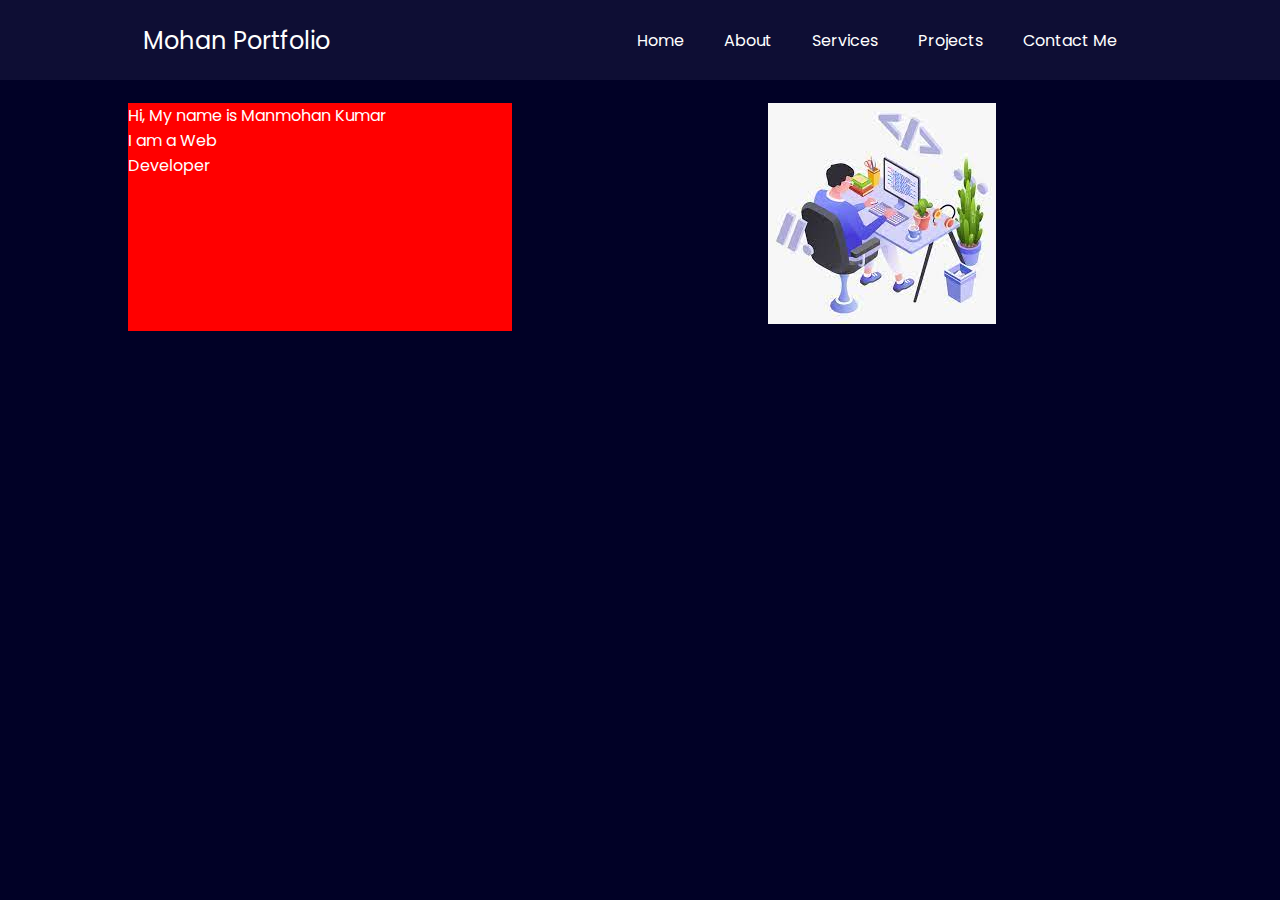
<file: hello.html>
<!DOCTYPE html>
<html lang="en">

<head>
    <meta charset="UTF-8">
    <meta name="viewport" content="width=device-width, initial-scale=1.0">
    <title>Mohan_Developer portfolio</title>
    <link rel="preconnect" href="https://fonts.googleapis.com">
    <link rel="preconnect" href="https://fonts.gstatic.com" crossorigin>
    <link
        href="https://fonts.googleapis.com/css2?family=Poppins:ital,wght@0,200;0,300;0,400;1,200;1,300;1,400;1,500&display=swap"
        rel="stylesheet">

    <style>
        * {
            margin: 0;
            padding: 0;
        }

        body {
            background-color: rgb(1, 1, 38);
            color: white;
            font-family: 'poppins', sans-serif;
        }

        nav{
            display: flex;
            justify-content: space-around;
            align-items: center;
            height: 80px;
            background-color: rgb(14, 14, 52);
        }
        nav ul{
            display: flex;
            justify-content: center;
        }
        nav ul li{
            list-style: none;
            margin: 0 20px;
        }
        .left{
            font-size: 1.5rem;
        }
        .firstSection{
            display: flex;
            justify-content: space-around;
            margin: 23px 0;
        }
        .firstSection div{
            width: 30%;
        }

        .leftSection{
            background-color: red;
        }
        .rightSection{
        }
    </style>
</head>

<body>
    <header>
        <nav>
            <div class="left">Mohan Portfolio</div>
            <div class="right">
                <ul>
                    <li>Home</li>
                    <li>About</li>
                    <li>Services</li>
                    <li>Projects</li>
                    <li>Contact Me</li>
                </ul>
            </div>
        </nav>
    </header>

    <main>
        <section class="firstSection">
            <div class="leftSection">
                Hi, My name is Manmohan Kumar
                <div>I am a Web Developer</div>
            </div>
            <div class="rightSection">
            <img src="images/portfolio.jpg">
            </div>
        </section>
    </main>
</body>

</html>
</file>
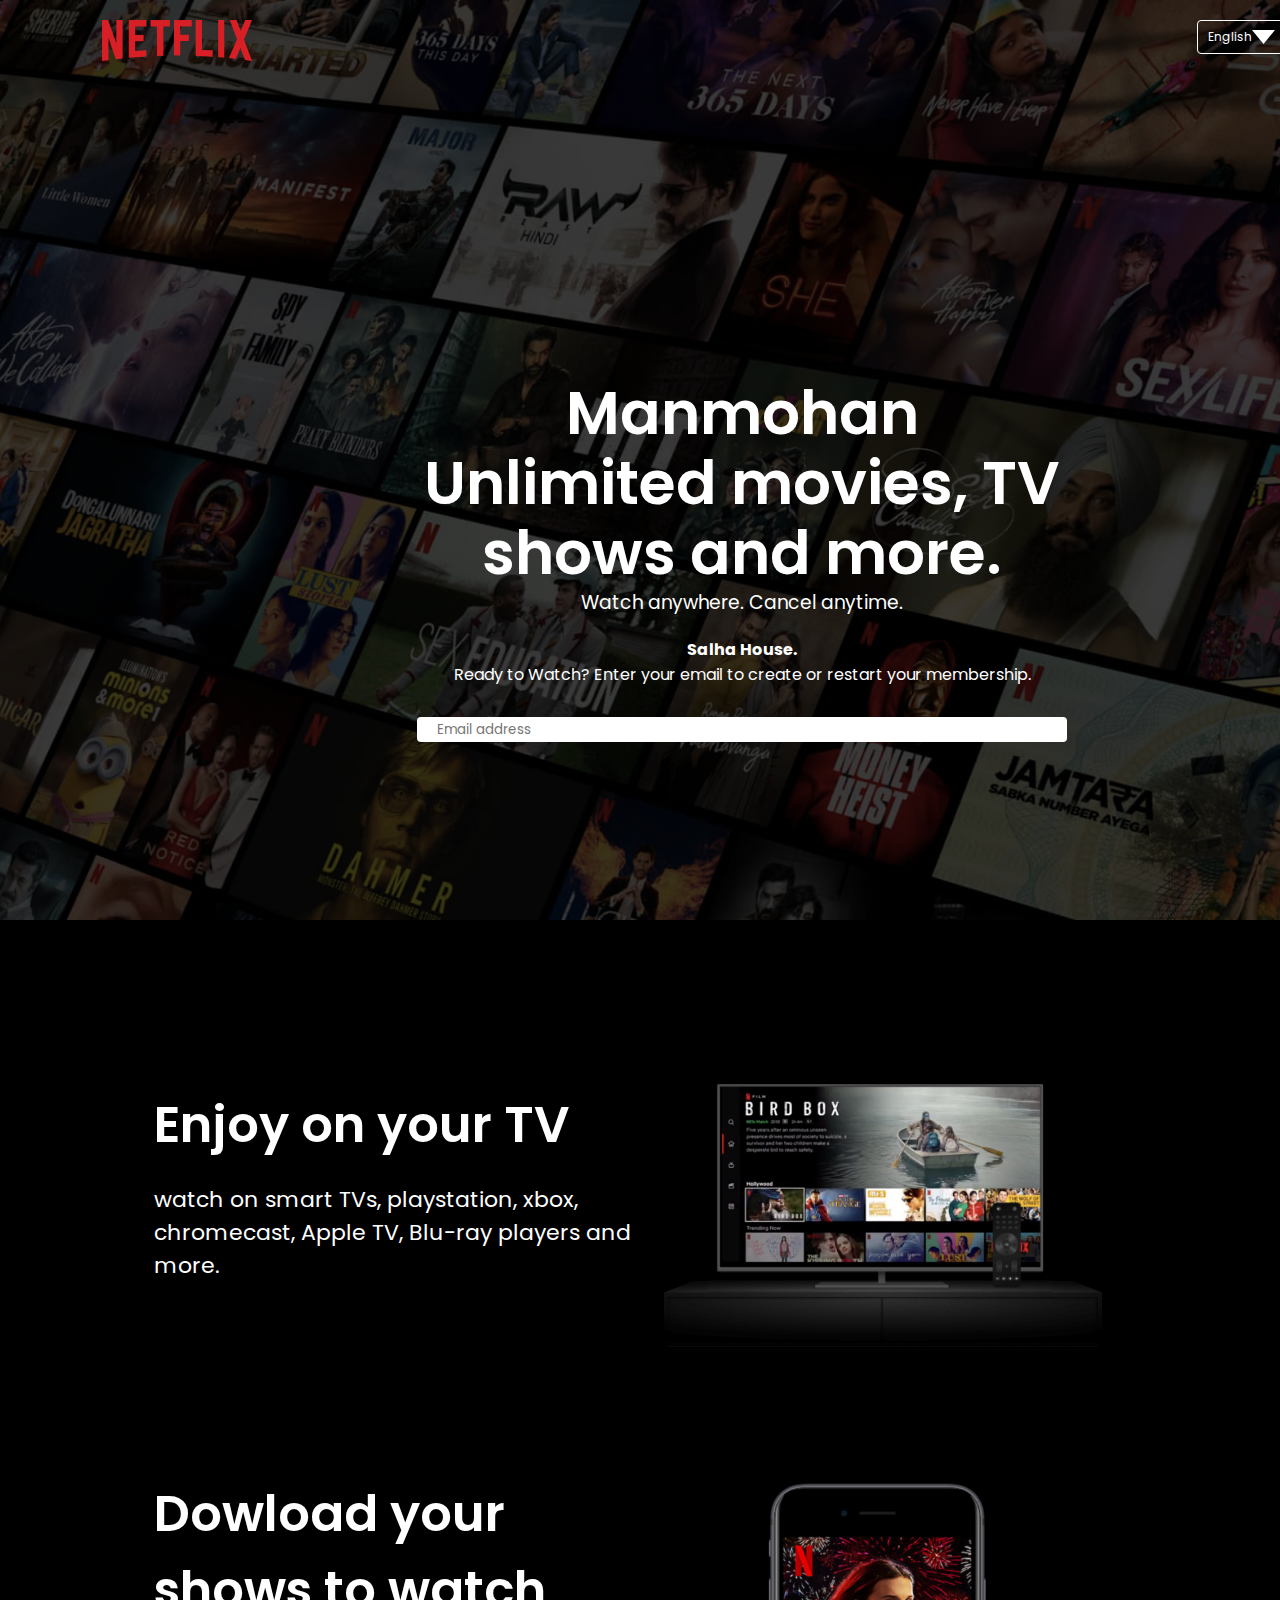
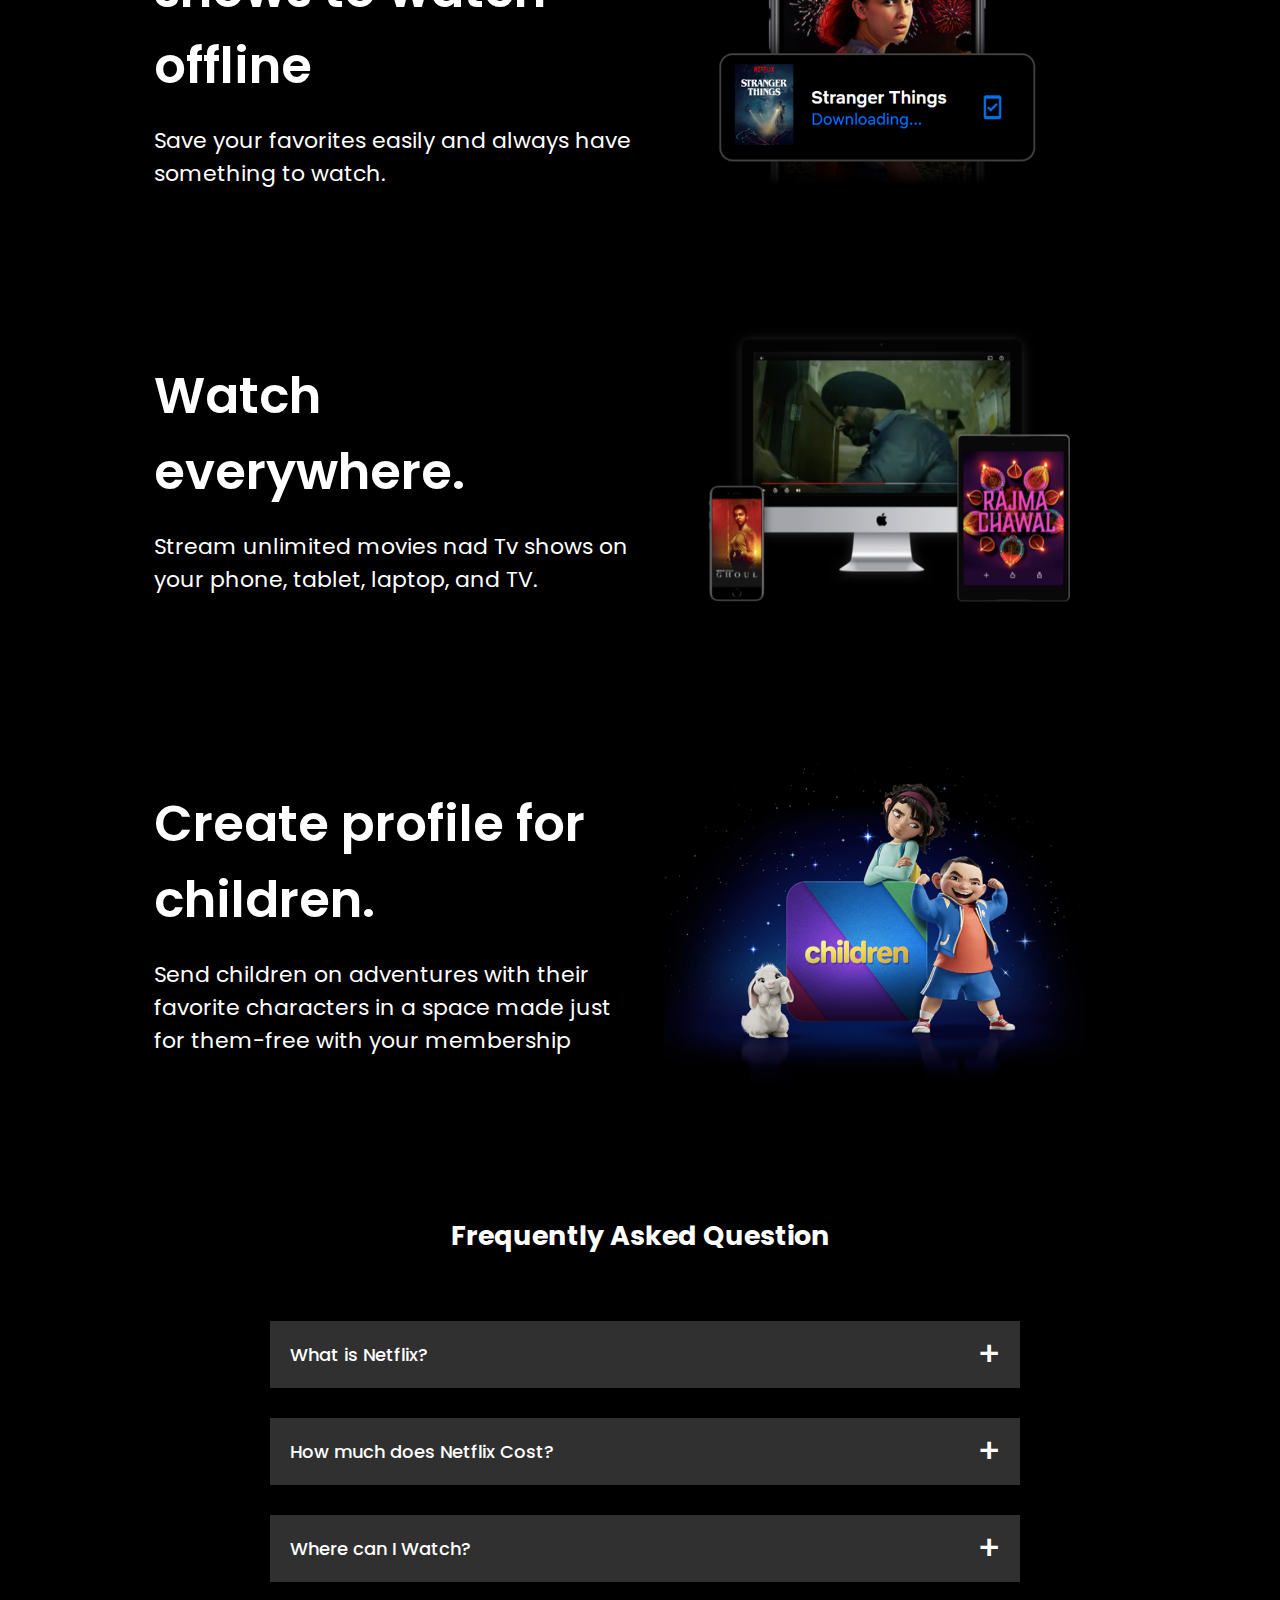
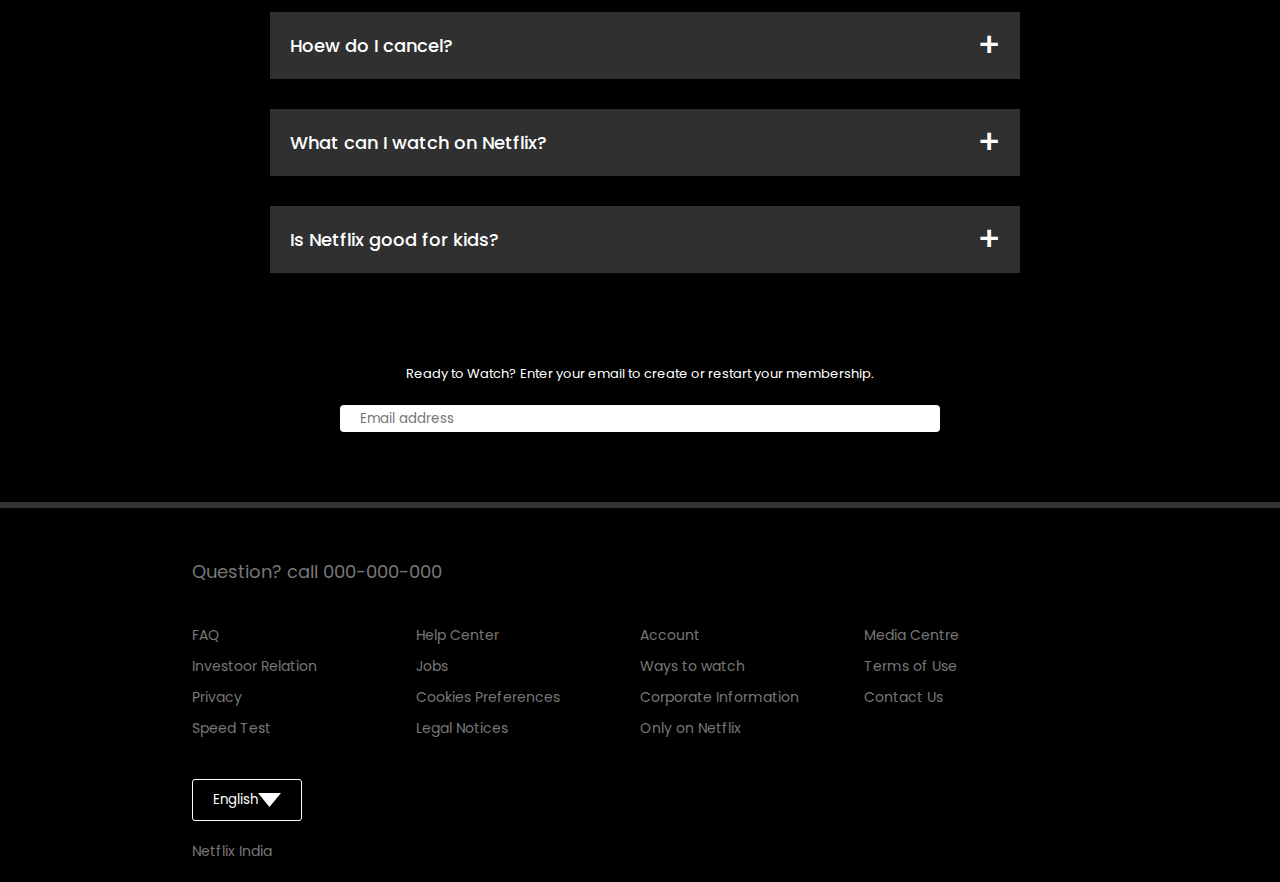
<file: Netflix.html>
<!DOCTYPE html>
<html>
    <head>
        <meta name="veiwport" content="width=device-width, initial-scale=1.0">
        <!--google fonts-->
        <link rel="preconnect" href="https://fonts.googleapis.com">
        <link rel="preconnect" href="https://fonts.gstatic.com" crossorigin>
        <link href="https://fonts.googleapis.com/css2?family=Poppins:ital,wght@0
        ,200;0,300;0,400;1,200;1,300;1,500&display=swap" rel="stylesheet">
        <title>Netflix Website Clone</title>
        <link rel="stylesheet" href="net.css">
    </head>
    <body>
        <div class="header">
            <nav>
                <img src="images/logo.png" class="logo">
                <div>
                    <button class="language-btn">English <img src="images/down-icon.png"></button>
                    <button>Sign In</button>
                </div>
            </nav>
            <div class="header-content">
                <h1>Manmohan Unlimited movies, TV shows and more.</h1>
                <h3>Watch anywhere. Cancel anytime.</h3>
                <h4>Salha House.</h4>
                <p>Ready to Watch? Enter your email to create or restart your membership.</p>
                <form class="email-signup">
                    <input type="email" placeholder="Email address" required>
                    <buttton type="submit">Get Started</buttton>
                </form>
            </div>
        </div>

        <div class="features">
            <div class="row">
                <div class="text-col">
                    <h2>Enjoy on your TV</h2>
                    <p>watch on smart TVs, playstation, xbox, chromecast, Apple TV, Blu-ray 
                       players  and more.</p>
                </div>
                <div class="img-col">
                    <img src="images/feature-1.png">
                </div>
            </div>
            <div class="row">
                <div class="text-col">
                    <h2>Dowload your shows to watch offline</h2>
                    <p>Save your favorites easily and always have something to watch.</p>
                </div>
                <div class="img-col">
                    <img src="images/feature-2.png">
                </div>
            </div>
            <div class="row">
                <div class="text-col">
                    <h2>Watch everywhere.</h2>
                    <p>Stream unlimited movies nad Tv shows on your phone, tablet, laptop, and TV.</p>
                </div>
                <div class="img-col">
                    <img src="images/feature-3.png">
                </div>
            </div>
            <div class="row">
                <div class="text-col">
                    <h2>Create profile for children.</h2>
                    <p>Send children on adventures with their favorite characters in a space made 
                        just for them-free with your membership</p>
                </div>
                <div class="img-col">
                    <img src="images/feature-4.png">
                </div>
            </div>
        </div>


        <div class="faq">
            <h2>Frequently Asked Question</h2>
            <ul class="accordion">
                <li>
                    <input type="radio" name="accordion" id="first">
                    <label for="first">What is Netflix?</label>
                    <div class="content">
                        <p>Lorem ipsum dolor sit amet, consectetur adipiscing elit. Ut maximus 
                           faucibus ligula in cursus. Aenean elementum mauris tellus, ullamcorper 
                           fringilla justo suscipit  ut. Ut eu justo semper, cursuus velit id, feuiat 
                           odio</p>
                    </div>
                </li>
                <li>
                    <input type="radio" name="accordion" id="Second">
                    <label for="Second">How much does Netflix Cost?</label>
                    <div class="content">
                        <p>Lorem ipsum dolor sit amet, consectetur adipiscing elit. Ut maximus 
                           faucibus ligula in cursus. Aenean elementum mauris tellus, ullamcorper 
                           fringilla justo suscipit  ut. Ut eu justo semper, cursuus velit id, feuiat 
                           odio</p>
                    </div>
                </li>
                <li>
                    <input type="radio" name="accordion" id="Third">
                    <label for="Third">Where can I Watch?</label>
                    <div class="content">
                        <p>Lorem ipsum dolor sit amet, consectetur adipiscing elit. Ut maximus 
                           faucibus ligula in cursus. Aenean elementum mauris tellus, ullamcorper 
                           fringilla justo suscipit  ut. Ut eu justo semper, cursuus velit id, feuiat 
                           odio</p>
                    </div>
                </li>
                <li>
                    <input type="radio" name="accordion" id="Fourth">
                    <label for="Fourth">Hoew do I cancel?</label>
                    <div class="content">
                        <p>Lorem ipsum dolor sit amet, consectetur adipiscing elit. Ut maximus 
                           faucibus ligula in cursus. Aenean elementum mauris tellus, ullamcorper 
                           fringilla justo suscipit  ut. Ut eu justo semper, cursuus velit id, feuiat 
                           odio</p>
                    </div>
                </li>
                <li>
                    <input type="radio" name="accordion" id="Five">
                    <label for="Five">What can I watch on Netflix?</label>
                    <div class="content">
                        <p>Lorem ipsum dolor sit amet, consectetur adipiscing elit. Ut maximus 
                           faucibus ligula in cursus. Aenean elementum mauris tellus, ullamcorper 
                           fringilla justo suscipit  ut. Ut eu justo semper, cursuus velit id, feuiat 
                           odio</p>
                    </div>
                </li>
                <li>
                    <input type="radio" name="accordion" id="Six">
                    <label for="Six">Is Netflix good for kids?</label>
                    <div class="content">
                        <p>Lorem ipsum dolor sit amet, consectetur adipiscing elit. Ut maximus 
                           faucibus ligula in cursus. Aenean elementum mauris tellus, ullamcorper 
                           fringilla justo suscipit  ut. Ut eu justo semper, cursuus velit id, feuiat 
                           odio</p>
                    </div>
                </li>
            </ul>
            <small>Ready to Watch? Enter your email to create or restart your membership.</small>
            <form class="email-signup">
                <input type="email" placeholder="Email address" required>
                <buttton type="submit">Get Started</buttton>
            </form>
        </div>

        <div class="footer">
            <h2>Question? call 000-000-000</h2>

            <div class="row">
                <div class="col">
                    <a href="#">FAQ</a>
                    <a href="#">Investoor Relation</a>
                    <a href="#">Privacy</a>
                    <a href="#">Speed Test</a>
                </div>
                <div class="col">
                    <a href="#">Help Center</a>
                    <a href="#">Jobs</a>
                    <a href="#">Cookies  Preferences</a>
                    <a href="#">Legal Notices</a>
                </div>
                <div class="col">
                    <a href="#">Account</a>
                    <a href="#">Ways to watch</a>
                    <a href="#">Corporate Information</a>
                    <a href="#">Only on Netflix</a>
                </div>
                <div class="col">
                    <a href="#">Media Centre</a>
                    <a href="#">Terms of Use</a>
                    <a href="#">Contact Us</a>
                </div>
            </div>
            <button class="language-btn">English <img src="images/down-icon.png"></button>
            <p class="Copyright-txt">Netflix India</p>
        </div>
    </body>
</html>
</file>
<file: net.css>
*{
  margin: 0;
  padding: 0;
  font-family:'Poppins', sans-serif; 
}
body{
  background: #000;
  color: #fff;
}
.header{
  width: 100%;
  height: 100vh;
  background-image: linear-gradient(rgba(0,0,0,0.7),
  rgba(0,0,0,0.7)),url(images/header-image.png);
  background-size: cover;
  background-position: center;
  padding: 10px 8%;
  position: relative;
}
nav{
  display: flex;
  align-content: center;
  justify-content: space-between;
  padding: 10px 0;
}
.logo{
  width: 150px;
  cursor: pointer;
}
nav button{
  border: 0;
  outline: 0;
  background: #db0001;
  color: #fff;
  padding: 7px 20px;
  font-size: 12px;
  border-radius: 4px;
  margin-left: 10px;
  cursor: pointer;
}
.language-btn{
  display: inline-flex;
  align-items: center;
  background: transparent;
  border: 1px solid #fff;
  padding: 7px  10px;
}
.header-content{
  position: absolute;
  top: 50%;
  left: 50%;
  transform: translate(-50%,-50%);
  text-align: center;
  margin-top: 100px;
}
.header-content h1{
  font-size: 60px;
  line-height: 70px;
  font-weight: 600;
  max-width: 650px;
}
.header-content h3{
  font-weight: 400;
  margin-bottom: 20px;
}
.email-signup {
  background: #fff;
  border-radius: 4px;
  display: flex;
  align-items: center;
  margin-top: 30px;
  overflow: hidden;
}
.email-signup input{
  flex: 1;
  border: 0;
  outline: 0;
  margin-left: 20px;
}
.email-signup button{
  background: #db0001;
  border: 0;
  outline: 0;
  color: #fff;
  font-size: 16px;
  cursor: pointer;
  padding: 15px 30px;
}

/*---------------features-------------*/

.features{
       padding: 50px 12%;
       font-size: 22px;
}
.row{
  display: flex;
  width: 100%;
  align-items: center;
  flex-wrap: wrap;
  padding: 50px 0;
}

.text-col{
  flex-basis: 50%;
  margin-bottom: 20px;
}
.img-col{
  flex-basis: 50%;
  margin-bottom: 20px;
}
.img-col img{
  display: block;
  width: 90%;
  margin: auto;
}
.features h2{
  font-size: 50px;
  font-weight: 600;
  margin-bottom: 20px;
}

/*-------------faq-------------*/
.faq{
  padding: 10px 12%;
  text-align:center;
  font-size: 18px;
}

.accordion{
  margin: 60px auto;
  width: 100%;
  max-width: 750px;
}
.accordion li{
  list-style: none;
  width: 100%;
  padding: 5px;
}
.accordion li label{
  display: flex;
  align-items: center;
  padding: 20px;
  font-size: 18px;
  font-weight: 500;
  background: #303030;
  margin-bottom: 20px;
  cursor: pointer;
  position: relative;
}
label::after{
 content: '+';
 font-size: 34px;
 position: absolute;
 right: 20px;
 transition: transform 0.5s;
}
input[type="radio"]{
  display: none;
}
.accordion .content{
  background: #303030;
  text-align: left;
  padding: 0 20px;
  max-height: 0;
  overflow: hidden;
  transition: max-heigh 0.5s, padding 0.5s;
}
.accordion input[type="radio"]:checked + label + .content{
  max-height: 600px;
  padding: 30px 20px;
}
.accordion input[type="radio"]:checked + label::after{
  transform: rotate(135deg);
}
.faq .email-signup{
  max-width: 600px;
  margin: 20px auto 60px;
}
.faq small{
  font-size: 13px;
}

/*---------------footer---------------*/
.footer{
  padding: 50px 15%  10px;
  border-top: 6px solid #333;
  color: #777;
}
.footer h2{
  font-size: 18px;
  font-weight: 400;
  margin-bottom: 30px;
}
.footer .col{
flex-basis: 25%;
flex-grow: 1;
margin-bottom: 20px;
}
.footer .col a{
  display: block;
  text-decoration: none;
  color: #777;
  font-size: 14px;
  margin-bottom: 10px;
}
.footer .row{
  align-items: flex-start;
  padding: 10px 0;
}
.footer .language-btn{
  color: #fff;
  padding: 10px 20px;
  border-radius: 3px;
}
.Copyright-txt{
  font-size: 14px;
  margin-top: 20px;
  margin-bottom: 10px;
}

/*-------------media-queries-for-small-screen--------------------*/
@media only screen and (max-width: 600px){
  .logo{
    width: 100px;
  }
  nav button {
    padding: 5px 10px;
  }
  nav .language-btn{
    padding: 4px 8px
    ;
  }
  .header-content{
    position: unset;
    transform: none;
    padding-top: 150px;
  }
  .header-content h1{
    font-size: 30px;
  }
  .email-signup button{
    font-size: 12px;
  }
  .text-col, .img-col{
    flex-basis: 100%;
  }
  .features h2{
    font-size: 30px;
  }
  .features p{
    font-size: 15px;
  }
  .row:nth-child(2), .row:nth-child(4){
    flex-direction: column-reverse;
  }
  .features .row{
    padding: 10px 0;
  }
  .faq h2{
    font-size: 20px;
  }
  .accordion .content{
    font-size: 14px;
  }
  .accordion li label{
    padding: 10px ;
    font-size: 14px;
  }
  label ::after{
    font-size: 32px;
  }
}
</file>
